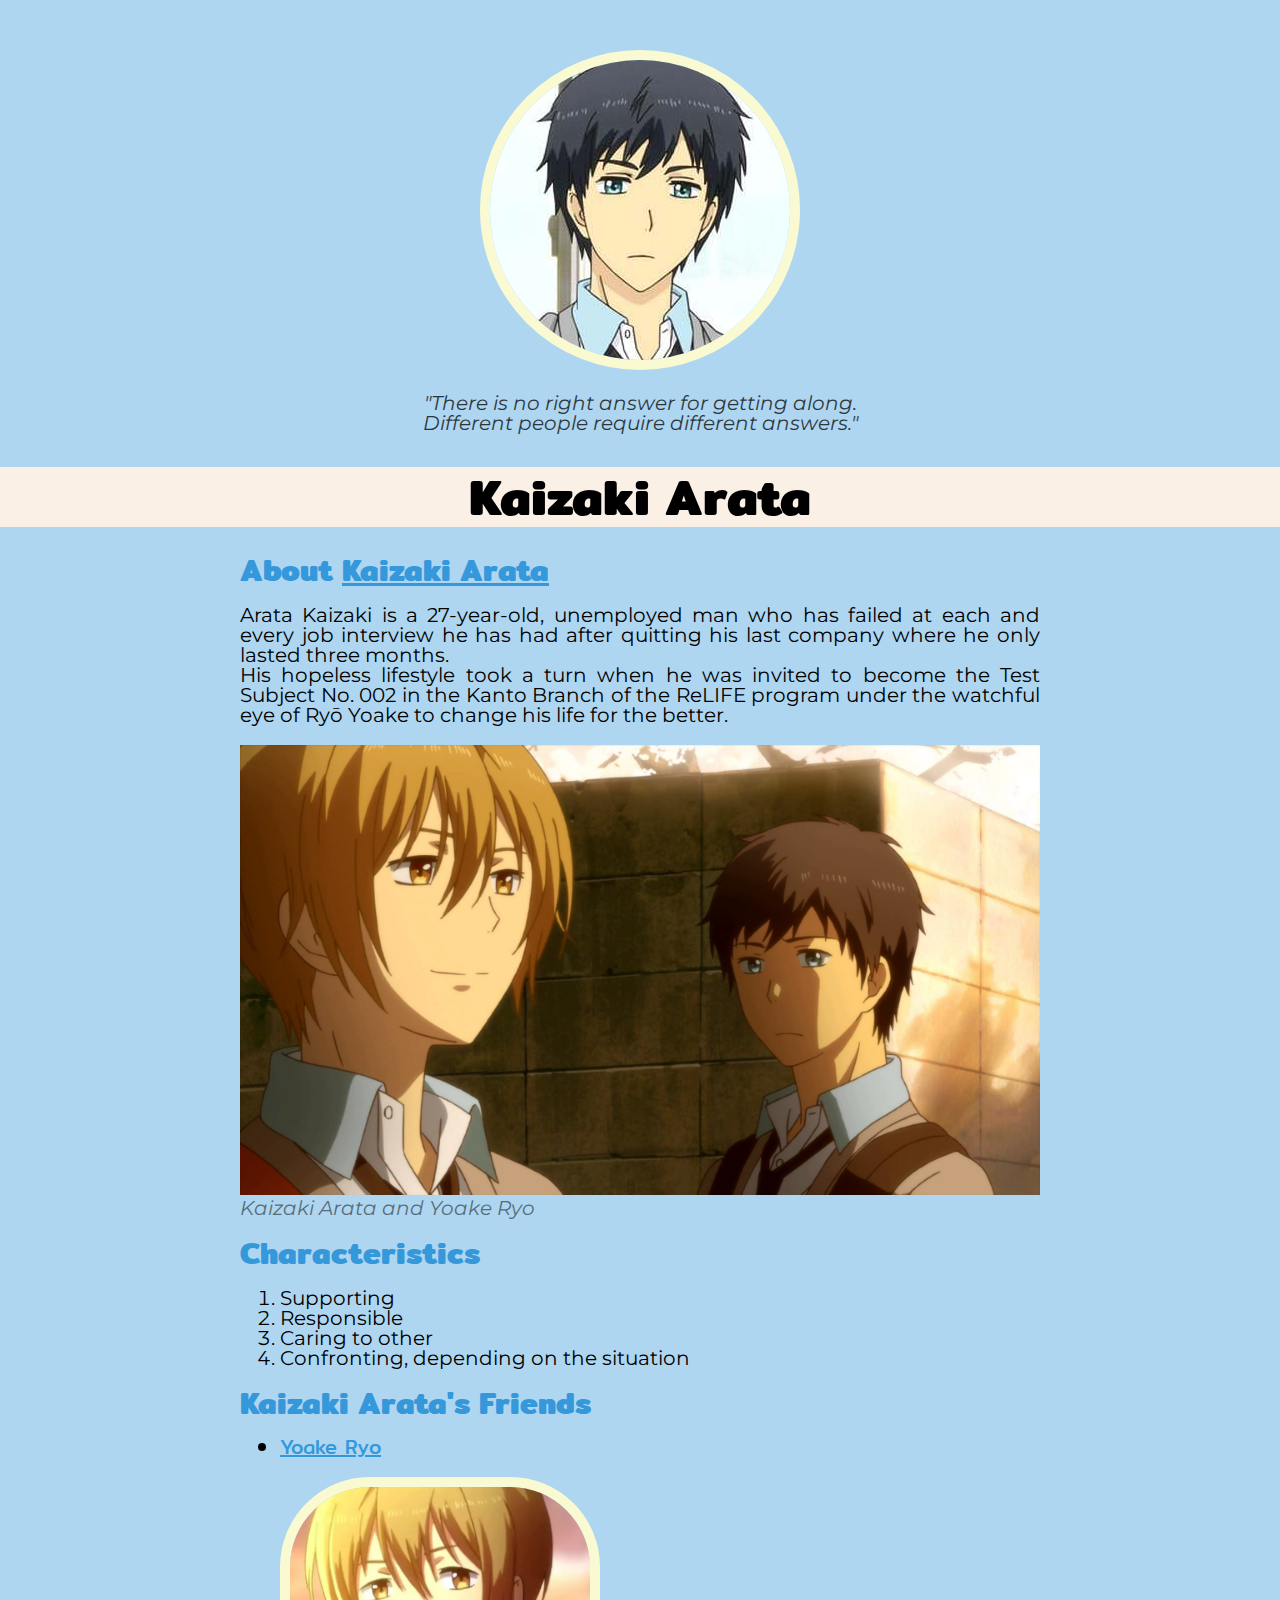
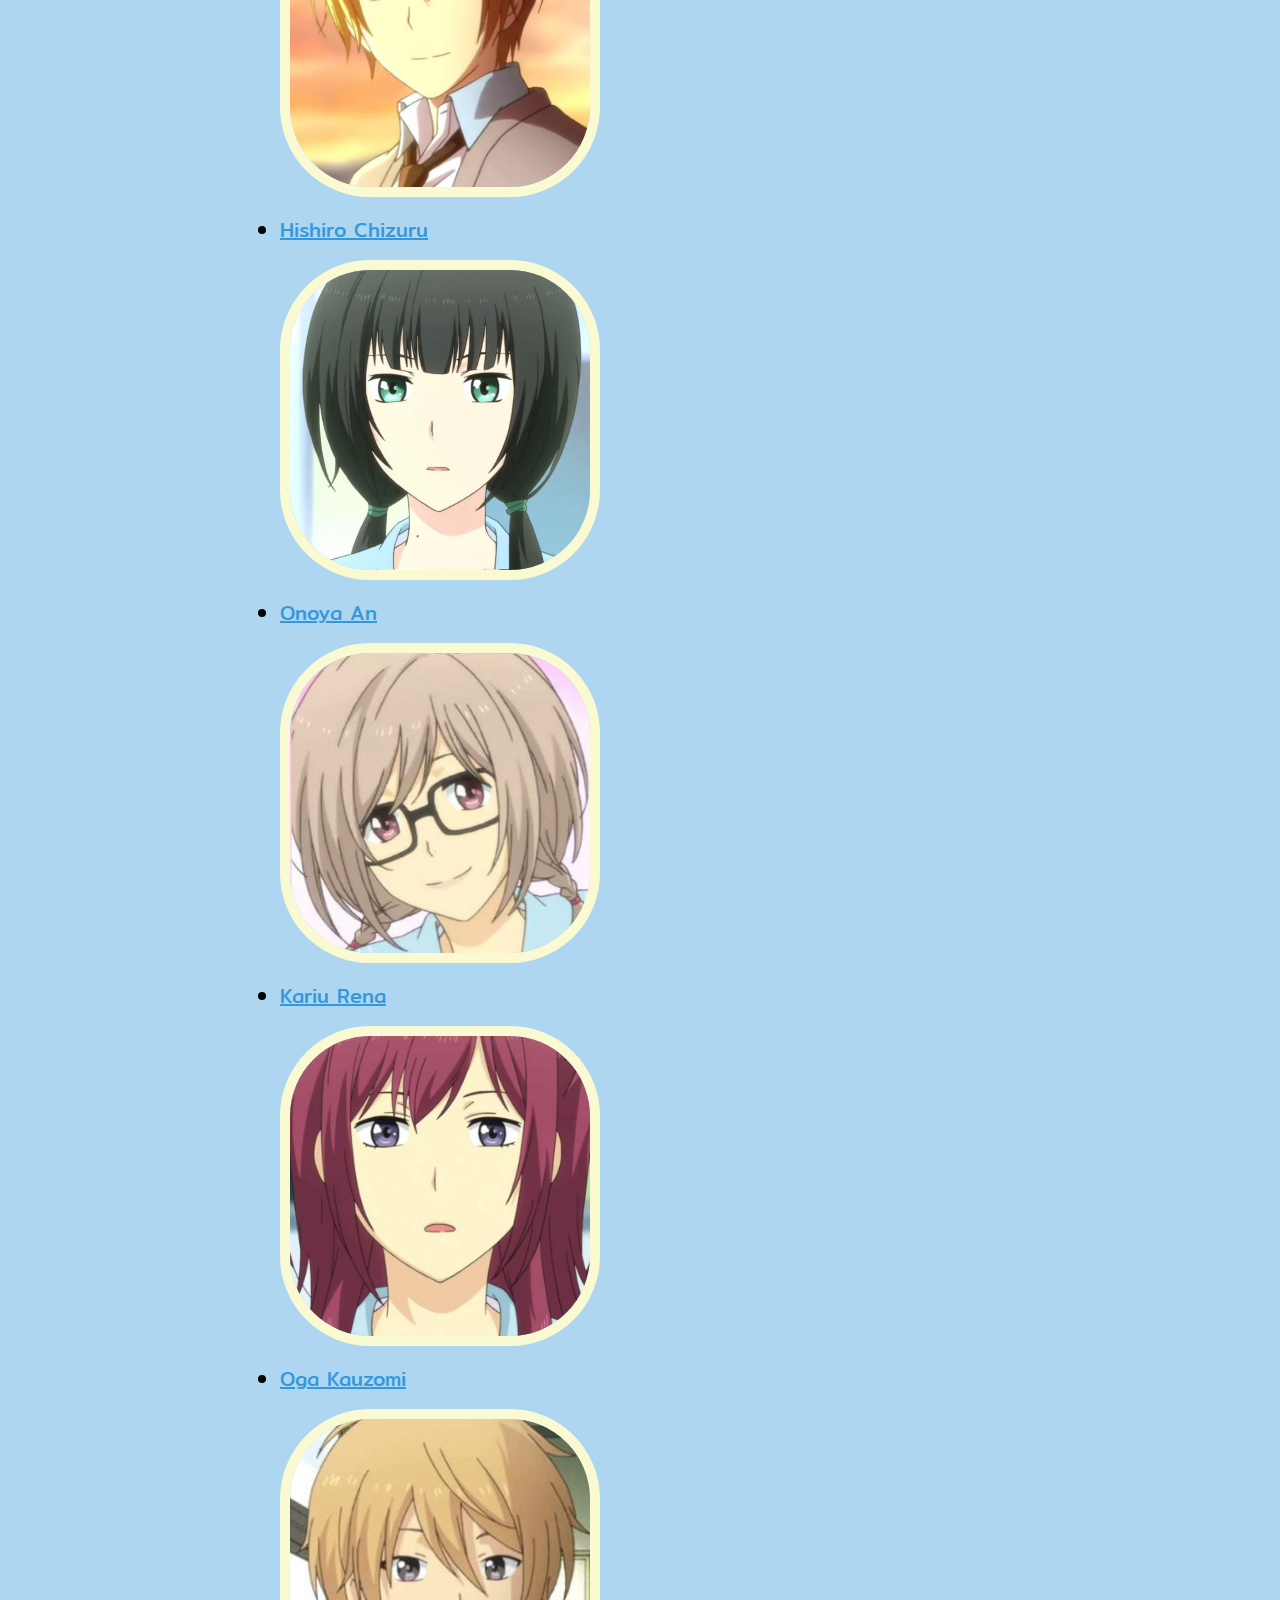
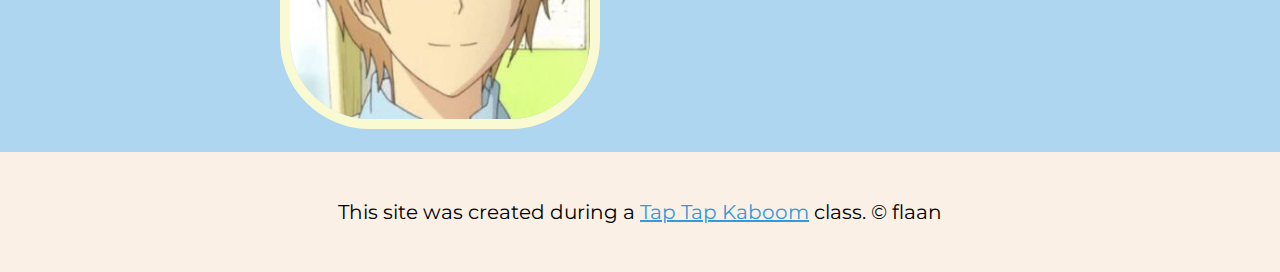
<file: index.html>
<!DOCTYPE html>
<html>
<head>  
    <title>Kaizaki Arata</title>
    <!-- browser icon code -->
    <link rel="icon" href="img/kaizaki-arata-avatar.jpg">
    <link href="https://fonts.googleapis.com/css2?family=Montserrat&display=swap" rel="stylesheet"> 
    <link href="https://fonts.googleapis.com/css2?family=Mitr&display=swap" rel="stylesheet">
    <link rel="stylesheet" type="text/css" href="css/character-style.css">
</head>
<body>
    <!-- header element -->
    <header>
        <img src="img/kaizaki-arata.jpg">
        <blockquote style="font-family: 'Montserrat', sans-serif; font-style: italic; opacity: 75%;">"There is no right answer for getting along. <br>
            Different people require different answers."</blockquote>
        <h1>Kaizaki Arata</h1>
    </header>
    <!-- main element -->
    <main>
        <h2>About <a href="https://relife.fandom.com/wiki/Arata_Kaizaki#Personality" target="_blank" title="Kaizaki Arata">Kaizaki Arata</a></h2>
        <p>Arata Kaizaki is a 27-year-old, unemployed man who has failed at each and every job interview he has had after quitting his last company where he only lasted three months.<br>
            His hopeless lifestyle took a turn when he was invited to become the Test Subject No. 002 in the Kanto Branch of the ReLIFE program under the watchful eye of Ryō Yoake to change his life for the better.</p>
        <img src="img/kaizaki-and-yoake.jpg" >
        <p class="caption">Kaizaki Arata and Yoake Ryo</p>
        <h2>Characteristics</h2>
        <ol>
            <li>Supporting</li>
            <li>Responsible</li>
            <li>Caring to other</li>
            <li>Confronting, depending on the situation</li>
        </ol>
        <!-- Friends -->
        <h2>Kaizaki Arata's Friends</h2>
        <ul>
            <li class="friends"><a href="https://relife.fandom.com/wiki/Chizuru_Hishiro" target="_blank">Yoake Ryo</a></li>
            <img src="img/yoake-ryo.jpg" width="300" height="300">
            <li class="friends"><a href="https://relife.fandom.com/wiki/Chizuru_Hishiro" target="_blank">Hishiro Chizuru</a></li>
            <img src="img/hishiro-chizuru.jpg" width="300" height="300">
            <li class="friends"><a href="https://relife.fandom.com/wiki/An_Onoya" target="_blank">Onoya An</a></li>
            <img src="img/onoya-an.jpg" width="300" height="300">
            <li class="friends"><a href="https://relife.fandom.com/wiki/Rena_Kariu" target="_blank">Kariu Rena</a></li>
            <img src="img/kariu-rena.jpg" width="300" height="300">
            <li class="friends"><a href="https://relife.fandom.com/wiki/Kazuomi" target="_blank">Oga Kauzomi</a></li>
            <img src="img/oga-kazuomi.jpg" width="300" height="300">
        </ul>
    </main>
    <!-- footer element -->
    <footer>
        <p>This site was created during a <a href="https://taptapkaboom.com">Tap Tap Kaboom</a> class. &copy; flaan</p>
    </footer>
</body>
</html>
</file>
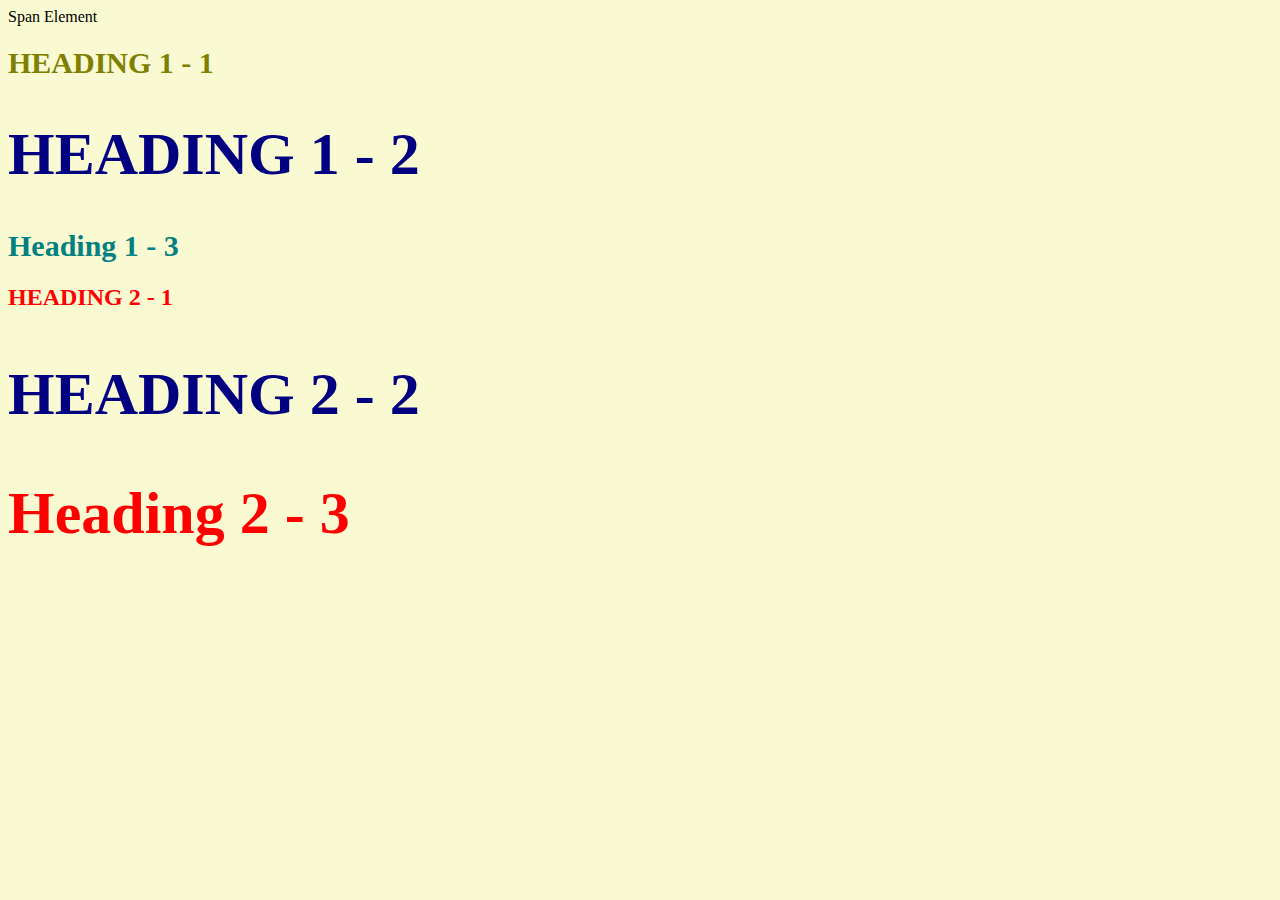
<file: Style test.html>
<!DOCTYPE html>
<html>
    <head>
        <title>Style Test</title>
        <link rel="stylesheet" type="text/css" href="test2.css" >
  </head>
    <body>
        <span>Span Element</span>
        <h1 class="uppercase"><span>Heading 1 - 1</span></h1>
        <h1 class="big uppercase">Heading 1 - 2</h1> 
        <h1>Heading 1 - 3</h1>
        <h2 class="uppercase">Heading 2 - 1</h2>  
        <h2 class="big uppercase">Heading 2 - 2</h2> 
        <h2 class="big">Heading 2 - 3</h2>   
    </body>
</html>
</file>
<file: css/character-style.css>
body{
    margin: 0px;
    background-color: #aed6f1;
    font-family: 'Montserrat', sans-serif;
    font-size: 20px;
    line-height: 20px;
}

header{
    background-color: #aed6f1;
    text-align: center;
    padding-top: 50px;
}

h1, h2{
    font-family: 'Mitr', sans-serif;
}

h1{
    font-size: 35px;
}

h2{
    font-size: 30px;
    color: #3498db;
}

a{
    color: #3498db;
    padding: 20px 0;
}

a:hover{
    color: purple;
}

header h1{
    background-color: linen;
    font-size: 50px;
    padding: 20px;
}

header img{
    border-radius: 170px;
    border: 10px solid lightgoldenrodyellow;   
}

main{
    max-width: 800px;
    text-align: justify;
    margin: 0 auto;
    padding: 0 20px;
}

main img{
    max-width: 100%;
}

.caption{
    text-align: left;
    font-style: italic;
    color: black;
    opacity: 50%;
    margin-top: 0px;
}

.friends{
    font-family: 'Mitr', sans-serif;
    margin-top: 20px;
    margin-bottom: 20px;
}

ul img{
    border-radius: 90px;
    border: 10px solid lightgoldenrodyellow;   
}

footer{
    background-color: linen;
    text-align: center; 
    padding: 50px; 
}

footer p{
    margin: 0px;
}
</file>
<file: test2.css>
body{
    background-color: lightgoldenrodyellow;
}
h1{
    font-size: 30px;
    color: teal;
}
h2{
    color: red;
}
.uppercase {
    text-transform: uppercase;
}
.big {
    font-size: 60px;
}
.big.uppercase {
    color: navy;
}
h1 span {
    color: olive;
}
</file>
